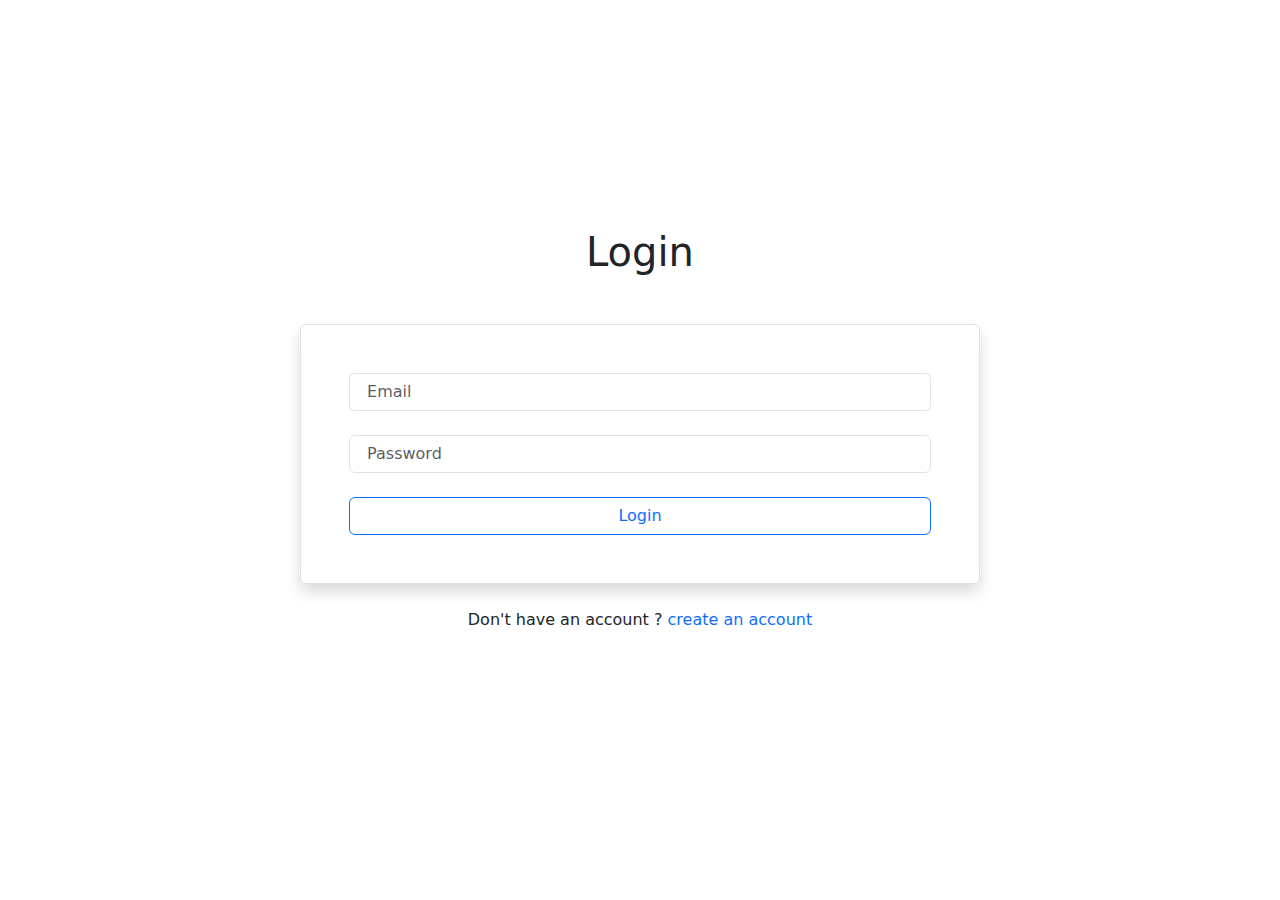
<file: index.html>
<!DOCTYPE html>
<html>
    <head>
        <meta charset="UTF-8">
        <meta name="viewport" content="width=device-width, initial-scale=1.0">
        <title>Login Page</title>
        <link rel="stylesheet" href="Css/all.min.css">
        <link rel="stylesheet" href="Css/bootstrap.min.css">
        <link rel="stylesheet" href="Css/style.css">

    </head>
    <body>
        
        <div class="width m-auto">
            
                <div class="container-md d-flex justify-content-center align-items-center flex-column vh-100 w-100 ">
                
                
                        <h1 class="mb-5"> Login </h1>
                    
                        <div class="border rounded-2 p-sm-5 px-3 py-5 shadow w-100">
                        
                            <input class="form-control mb-4" type="email" placeholder=" Email"  id="email" autocomplete="off">
                            <input class="form-control mb-4" type="password" placeholder=" Password" id="pass" autocomplete="off">
                            
                            <div class="alert alert-danger d-none" role="alert" id="logInAlert1"  >
                                <strong> The email or password is incorrect</strong> 
                            </div>
                            <div class="alert alert-danger d-none" role="alert" id="logInAlert2"  >
                                <strong> You must fill in your data </strong> 
                            </div>
                            
                
                            <a href="" id="anchor"> <button class="btn btn-outline-primary w-100" id="logIn-btn"> Login </button> </a>
                        
                        </div>
                
                    
                        <div class="my-4 text-center ">
                            <p>Don't have an account ? <a href="register.html" class="text-decoration-none">create an account</a></p>
                        </div>
                </div>
                
        </div>
        


        <script src="Js/bootstrap.bundle.min.js"></script>
        <script src="Js/login.js"></script>

    </body>

</html>
</file>
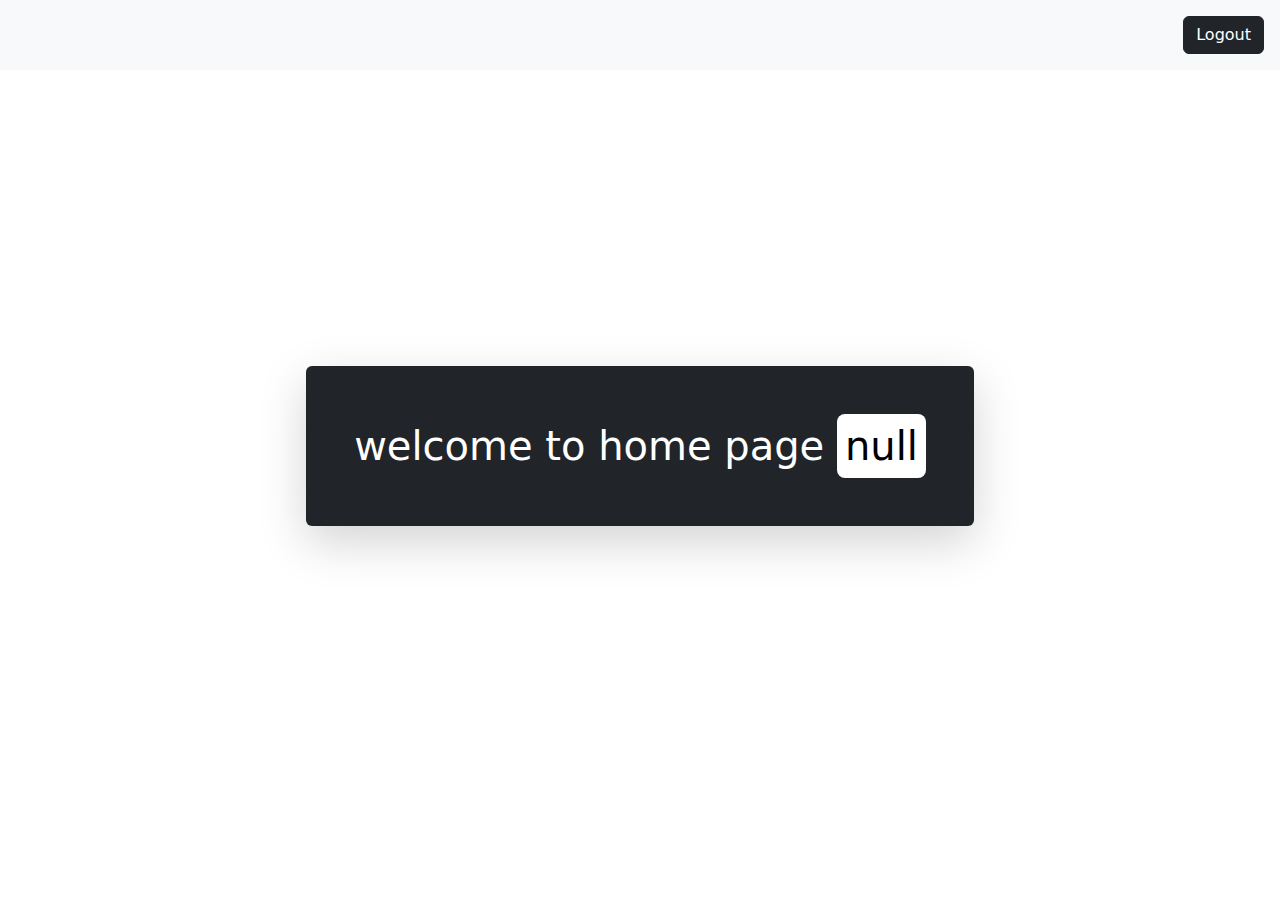
<file: home.html>
<!DOCTYPE html>
<html lang="en">
<head>
    <meta charset="UTF-8">
    <meta name="viewport" content="width=device-width, initial-scale=1.0">
    <title>Home Page</title>
    <link rel="stylesheet" href="Css/all.min.css">
    <link rel="stylesheet" href="Css/bootstrap.min.css">
    <link rel="stylesheet" href="Css/style.css">
</head>
<body>

    <div class="w-100 bg-light d-flex justify-content-end fixed-top"> 
       <a href="index.html" class=""> <button class="btn btn-dark m-3 "> Logout </button> </a> 
    </div>

   <div class="welcome">
     <div class="d-flex justify-content-center align-items-center w-100 vh-100">
         <h1 class="text-bg-dark rounded-2 text-light p-5 shadow-lg">welcome to home page</h1>
     </div>
    
   </div>

    <script src="Js/bootstrap.bundle.min.js"></script>
    <script src="Js/home.js"></script>
</body>
</html>
</file>
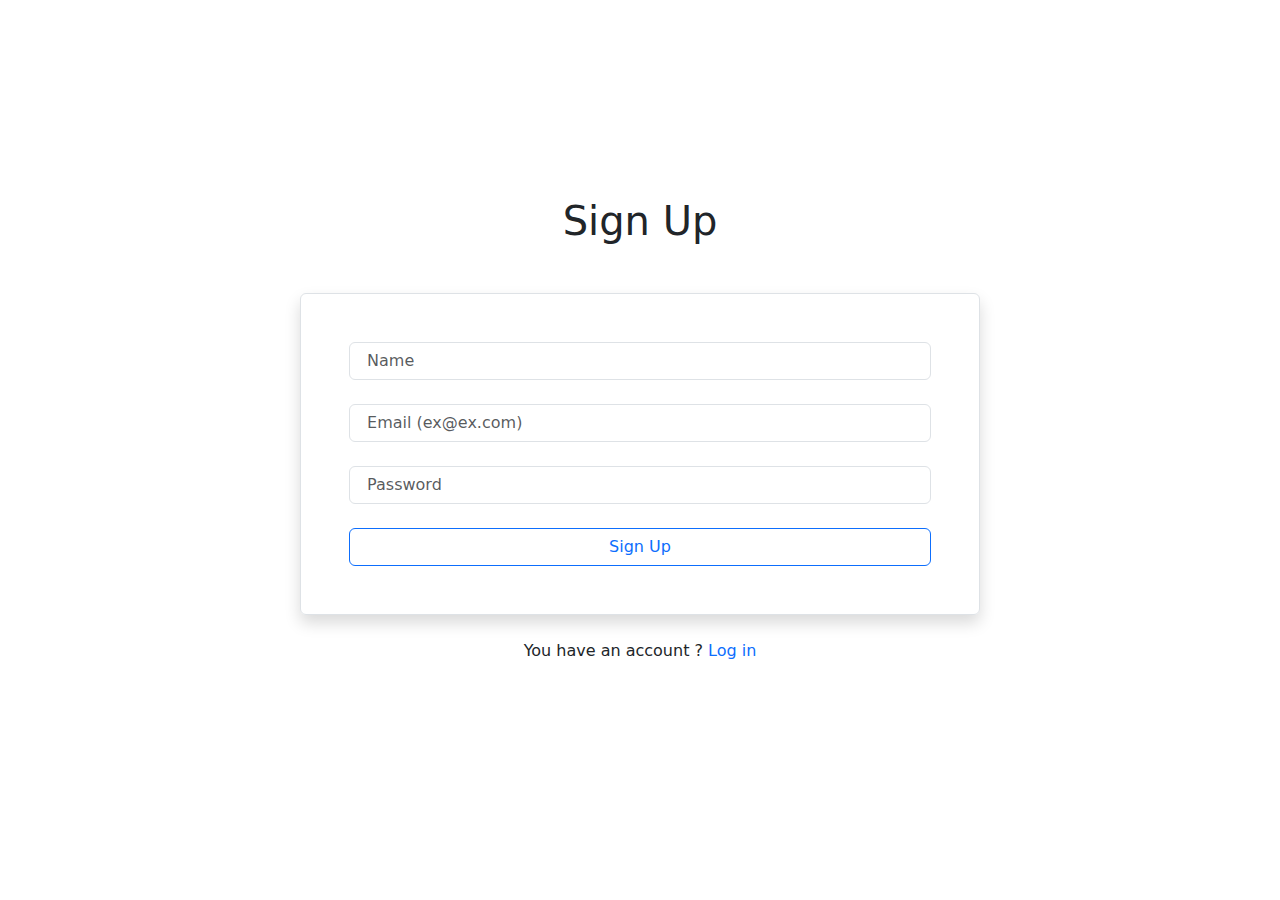
<file: register.html>
<!DOCTYPE html>
<html lang="en">
<head>
    <meta charset="UTF-8">
    <meta name="viewport" content="width=device-width, initial-scale=1.0">
    <title>Sign Up Page</title>
    <link rel="stylesheet" href="Css/all.min.css">
    <link rel="stylesheet" href="Css/bootstrap.min.css">
    <link rel="stylesheet" href="Css/style.css">
</head>
<body>

  <div class="m-auto width">
      <div class="container-md d-flex justify-content-center align-items-center flex-column vh-100 ">
          
          
          <h1 class="mb-5"> Sign Up </h1>
      
          <div class="border rounded-2 p-sm-5 px-3 py-5 shadow w-100">
          
              <input class="form-control mb-4 " type="text" placeholder=" Name"  id="sign-name" autocomplete="off">

              <div class="alert alert-danger d-none" role="alert" id="signUpNameAlert">
                <strong>Please Start with capital letter</strong> 
              </div>
              
              <input class="form-control mb-4" type="email" placeholder=" Email (ex@ex.com)" id="sign-email" autocomplete="off">

              <div class="alert alert-danger d-none" role="alert" id="signUpEmailAlert1">
                <strong>Please enter correct email</strong> 
              </div>
              <div class="alert alert-danger d-none" role="alert" id="signUpEmailAlert2">
                <strong>This account may be taken</strong> 
              </div>

              <input class="form-control mb-4" type="password" placeholder=" Password" id="sign-pass">

              <div class="alert alert-danger d-none" role="alert" id="signUpPassAlert">
                <strong>Password must contain numbers and chars</strong> 
              </div>
    
             <a href="" id="anchor"> <button class="btn btn-outline-primary w-100" id="signUp-btn" > Sign Up </button> </a>
          
          </div>
    
        
          <div class="my-4 ">
              <p> You have an account ? <a href="index.html" class="text-decoration-none"> Log in </a></p>
          </div>
      </div>
    
  </div>


    <script src="Js/bootstrap.bundle.min.js"></script>
    <script src="Js/singin.js"></script>    
</body>
</html>
</file>
<file: Css/style.css>
.width{
    width: 55%;
}


@media screen and (max-width:900px) {
    .width{
        width: 80%;
    }
}

@media screen and (max-width:600px) {
    .width{
        width: 96%;
    }
}

/* 
.welcome{
    filter: blur(1px);
} */
</file>
